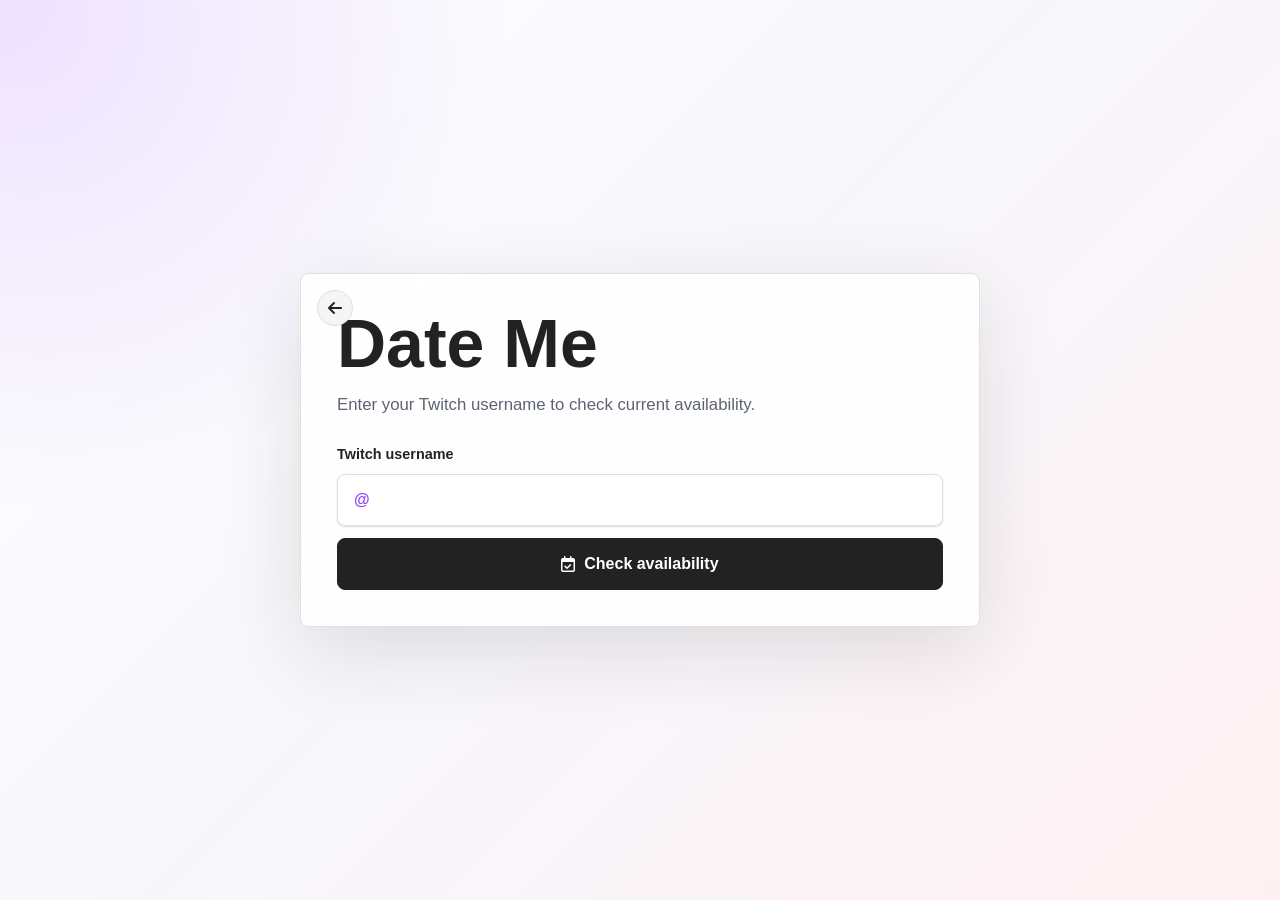
<file: date-me/index.html>
<!DOCTYPE html>
<html lang="en">
<head>
  <meta charset="utf-8" />
  <meta name="viewport" content="width=device-width, initial-scale=1" />
  <title>Date Me</title>
  <link rel="stylesheet" href="../style.css" />
  <link rel="stylesheet" href="https://cdnjs.cloudflare.com/ajax/libs/font-awesome/6.7.2/css/all.min.css" />
</head>
<body class="date-me">
  <main class="date-me-shell">
    <section class="date-card" aria-labelledby="date-title">
      <a class="date-back" href="/" aria-label="Back home">
        <i class="fa-solid fa-arrow-left" aria-hidden="true"></i>
      </a>

      <h1 id="date-title">Date Me</h1>
      <p class="date-copy">Enter your Twitch username to check current availability.</p>

      <form id="twitch-form" class="twitch-form">
        <label for="twitch-username">Twitch username</label>
        <div class="username-field">
          <span aria-hidden="true">@</span>
          <input
            id="twitch-username"
            name="username"
            type="text"
            inputmode="text"
            autocomplete="username"
            required
          />
        </div>
        <button class="date-submit" type="submit">
          <i class="fa-regular fa-calendar-check" aria-hidden="true"></i>
          Check availability
        </button>
      </form>
    </section>
  </main>

  <div id="booking-modal" class="booking-modal" hidden role="dialog" aria-modal="true" aria-labelledby="booking-title">
    <div class="booking-panel">
      <button id="booking-close" class="booking-close" type="button" aria-label="Close booking modal">
        <i class="fa-solid fa-xmark" aria-hidden="true"></i>
      </button>

      <div class="booking-header">
        <div>
          <h2 id="booking-title">Book a date with zacker150</h2>
          <p id="booking-for" class="booking-for"></p>
        </div>
      </div>

      <div class="calendar-toolbar">
        <button id="prev-month" type="button" aria-label="Previous month">
          <i class="fa-solid fa-chevron-left" aria-hidden="true"></i>
        </button>
        <strong id="calendar-month"></strong>
        <button id="next-month" type="button" aria-label="Next month">
          <i class="fa-solid fa-chevron-right" aria-hidden="true"></i>
        </button>
      </div>

      <div class="calendar-grid" aria-label="Calendar. Every date is unavailable.">
        <span class="weekday">Sun</span>
        <span class="weekday">Mon</span>
        <span class="weekday">Tue</span>
        <span class="weekday">Wed</span>
        <span class="weekday">Thu</span>
        <span class="weekday">Fri</span>
        <span class="weekday">Sat</span>
      </div>

      <div class="waitlist-row">
        <p>All dates are currently unavailable. Please check back later for openings.</p>
        <button id="waitlist-button" type="button">
          Join waitlist
        </button>
      </div>
    </div>
  </div>

  <div id="waitlist-modal" class="waitlist-modal" hidden role="dialog" aria-modal="true" aria-labelledby="waitlist-title">
    <div class="waitlist-panel">
      <button id="waitlist-close" class="waitlist-close" type="button" aria-label="Close message">
        <i class="fa-solid fa-xmark" aria-hidden="true"></i>
      </button>
      <h2 id="waitlist-title">You do realize this is a Twitter joke, right?</h2>
    </div>
  </div>

  <script src="app.js"></script>
</body>
</html>
</file>
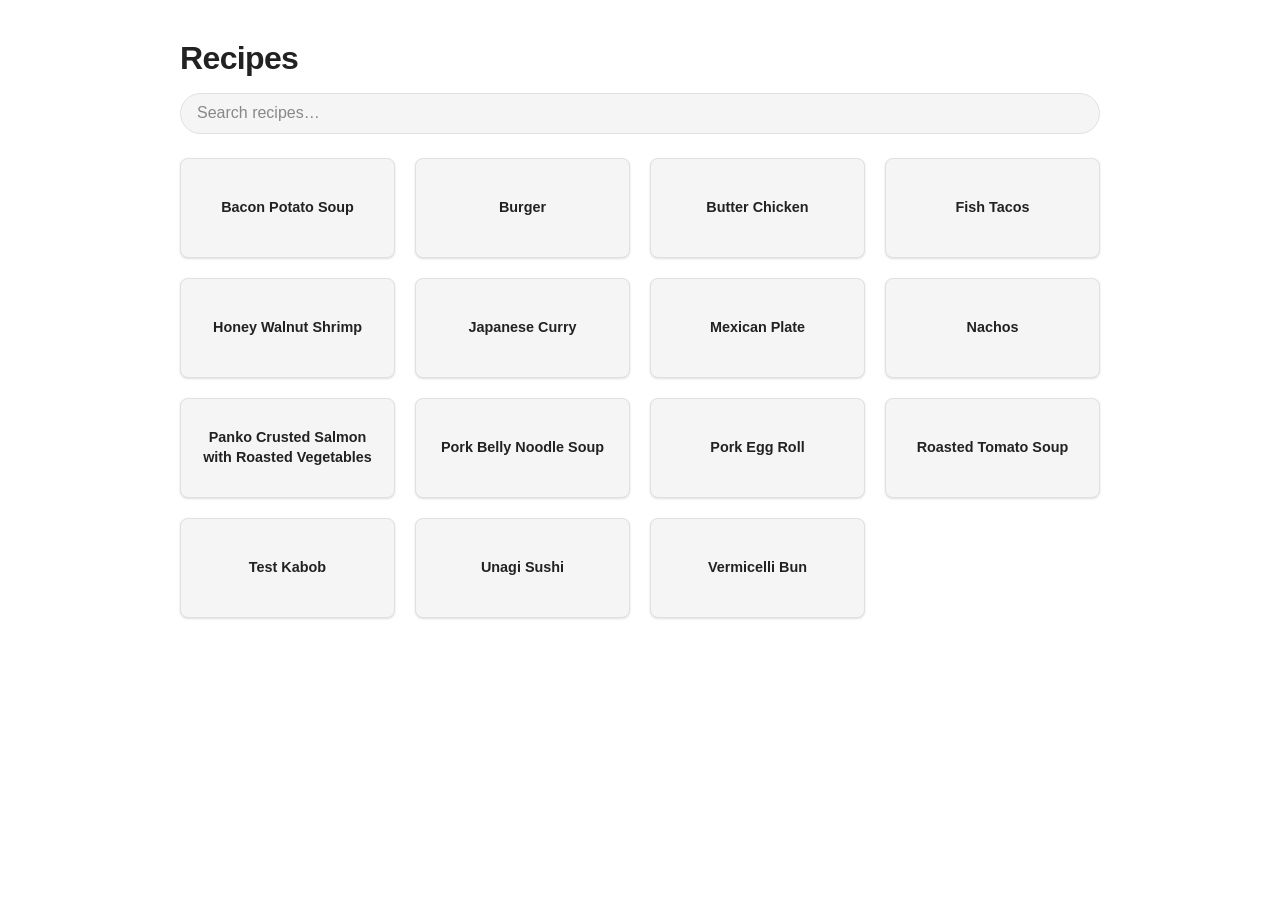
<file: Recipes/index.html>
<!DOCTYPE html>
<html lang="en">
<head>
  <meta charset="utf-8" />
  <meta name="viewport" content="width=device-width, initial-scale=1" />
  <title>Recipes</title>
  <link rel="stylesheet" href="../style.css" />
</head>
<body>

  <header>
    <h1>Recipes</h1>
    <input
      id="search"
      type="search"
      placeholder="Search recipes&#x2026;"
      aria-label="Search recipes"
      autocomplete="off"
    />
  </header>

  <main>
    <div id="card-grid" role="list" aria-label="Recipe list"></div>
  </main>

  <!-- PDF modal -->
  <div id="modal" hidden role="dialog" aria-modal="true" aria-label="Recipe viewer">
    <div id="modal-content">
      <button id="close-btn" aria-label="Close viewer">&#x2715;</button>
      <iframe id="pdf-frame" title="Recipe PDF"></iframe>
    </div>
  </div>

  <script src="app.js"></script>
</body>
</html>
</file>
<file: style.css>
/* ── Reset & base ───────────────────────────────────────── */
*, *::before, *::after {
  box-sizing: border-box;
  margin: 0;
  padding: 0;
}

:root {
  --bg:       #ffffff;
  --surface:  #f5f5f5;
  --border:   #e0e0e0;
  --text:     #222222;
  --muted:    #888888;
  --accent:   #e63946;
  --shadow-sm: 0 1px 3px rgba(0,0,0,0.08), 0 1px 2px rgba(0,0,0,0.06);
  --shadow-md: 0 4px 12px rgba(0,0,0,0.12);
  --radius:   8px;
  --font: -apple-system, BlinkMacSystemFont, "Segoe UI", Roboto, Helvetica, Arial, sans-serif;
}

body {
  font-family: var(--font);
  background: var(--bg);
  color: var(--text);
  min-height: 100vh;
}

/* ── Home (linktree) layout ─────────────────────────────── */
body.home {
  display: flex;
  flex-direction: column;
  align-items: center;
  justify-content: center;
  padding: 2rem 1.25rem;
}

.profile {
  text-align: center;
  margin-bottom: 2.5rem;
}

.profile h1 {
  font-size: 1.75rem;
  font-weight: 700;
  letter-spacing: -0.02em;
}

.profile p {
  margin-top: 0.5rem;
  color: var(--muted);
  font-size: 0.95rem;
}

.links {
  display: flex;
  flex-direction: column;
  gap: 0.875rem;
  width: 100%;
  max-width: 400px;
}

.link-btn {
  display: flex;
  align-items: center;
  justify-content: center;
  gap: 0.5rem;
  width: 100%;
  padding: 0.85rem 1.25rem;
  text-decoration: none;
  font-family: var(--font);
  font-size: 0.95rem;
  font-weight: 600;
  color: var(--text);
  background: var(--surface);
  border: 1.5px solid var(--border);
  border-radius: var(--radius);
  transition: transform 0.15s, box-shadow 0.15s, border-color 0.15s;
  box-shadow: var(--shadow-sm);
}

.link-icon {
  font-size: 1.1rem;
  width: 1.25rem;
  text-align: center;
  flex-shrink: 0;
}

.link-btn:hover {
  transform: translateY(-2px);
  box-shadow: var(--shadow-md);
  border-color: var(--accent);
}

/* ── Recipes header ─────────────────────────────────────── */
header {
  max-width: 960px;
  margin: 0 auto;
  padding: 2.5rem 1.25rem 1.5rem;
}

header h1 {
  font-size: 2rem;
  font-weight: 700;
  letter-spacing: -0.02em;
  color: var(--text);
  margin-bottom: 1rem;
}

header h1 span {
  color: var(--accent);
}

#search {
  display: block;
  width: 100%;
  padding: 0.65rem 1rem;
  font-size: 1rem;
  font-family: var(--font);
  color: var(--text);
  background: var(--surface);
  border: 1.5px solid var(--border);
  border-radius: 999px;
  outline: none;
  transition: border-color 0.15s, box-shadow 0.15s;
}

#search::placeholder {
  color: var(--muted);
}

#search:focus {
  border-color: var(--accent);
  box-shadow: 0 0 0 3px rgba(230, 57, 70, 0.12);
}

/* ── Recipes main / card grid ───────────────────────────── */
main {
  max-width: 960px;
  margin: 0 auto;
  padding: 0 1.25rem 3rem;
}

#card-grid {
  display: grid;
  grid-template-columns: repeat(auto-fill, minmax(180px, 1fr));
  gap: 1.25rem;
}

.no-results {
  grid-column: 1 / -1;
  text-align: center;
  color: var(--muted);
  padding: 2rem 0;
  font-size: 1rem;
}

/* ── Recipe cards ───────────────────────────────────────── */
.card {
  display: flex;
  align-items: center;
  justify-content: center;
  text-align: center;
  padding: 1.25rem 1rem;
  min-height: 100px;
  background: var(--surface);
  border: 1.5px solid var(--border);
  border-radius: var(--radius);
  box-shadow: var(--shadow-sm);
  cursor: pointer;
  transition: transform 0.15s, box-shadow 0.15s, border-color 0.15s;
  font-family: var(--font);
}

.card:hover,
.card:focus-visible {
  transform: translateY(-3px);
  box-shadow: var(--shadow-md);
  border-color: var(--accent);
  outline: none;
}

.card-name {
  font-size: 0.9rem;
  font-weight: 600;
  color: var(--text);
  line-height: 1.35;
}

/* ── Modal overlay ──────────────────────────────────────── */
#modal {
  position: fixed;
  inset: 0;
  background: rgba(0, 0, 0, 0.6);
  display: flex;
  align-items: center;
  justify-content: center;
  z-index: 1000;
  padding: 1rem;
}

#modal[hidden] {
  display: none;
}

#modal-content {
  position: relative;
  background: var(--bg);
  border-radius: var(--radius);
  box-shadow: 0 20px 60px rgba(0,0,0,0.3);
  width: 90vw;
  height: 85vh;
  display: flex;
  flex-direction: column;
  overflow: hidden;
}

#close-btn {
  position: absolute;
  top: 0.6rem;
  right: 0.6rem;
  z-index: 10;
  width: 2rem;
  height: 2rem;
  border: none;
  border-radius: 50%;
  background: rgba(0,0,0,0.08);
  color: var(--text);
  font-size: 1rem;
  line-height: 1;
  cursor: pointer;
  display: flex;
  align-items: center;
  justify-content: center;
  transition: background 0.15s;
}

#close-btn:hover {
  background: rgba(0,0,0,0.15);
}

#pdf-frame {
  width: 100%;
  flex: 1;
  border: none;
}

/* ── Responsive ─────────────────────────────────────────── */
@media (max-width: 480px) {
  header h1 {
    font-size: 1.5rem;
  }

  #card-grid {
    grid-template-columns: 1fr;
  }

  #modal-content {
    width: 100%;
    height: 92vh;
    border-radius: var(--radius) var(--radius) 0 0;
  }

  #modal {
    align-items: flex-end;
    padding: 0;
  }
}

/* -- Date Me ------------------------------------------------ */
body.date-me {
  min-height: 100vh;
  background:
    radial-gradient(circle at top left, rgba(145, 70, 255, 0.16), transparent 32rem),
    linear-gradient(135deg, #ffffff 0%, #f7f7fb 48%, #fff1f3 100%);
}

.date-me-shell {
  width: 100%;
  max-width: 720px;
  min-height: 100vh;
  display: flex;
  align-items: center;
  justify-content: center;
  padding: 2rem 1.25rem;
}

.date-card {
  position: relative;
  width: 100%;
  background: rgba(255, 255, 255, 0.92);
  border: 1.5px solid var(--border);
  border-radius: var(--radius);
  box-shadow: 0 24px 80px rgba(25, 25, 35, 0.12);
  padding: 2.25rem;
}

.date-back {
  position: absolute;
  top: 1rem;
  left: 1rem;
  width: 2.25rem;
  height: 2.25rem;
  display: inline-flex;
  align-items: center;
  justify-content: center;
  color: var(--text);
  background: var(--surface);
  border: 1.5px solid var(--border);
  border-radius: 50%;
  text-decoration: none;
  transition: transform 0.15s, border-color 0.15s, box-shadow 0.15s;
}

.date-back:hover,
.date-back:focus-visible {
  transform: translateY(-1px);
  border-color: #9146ff;
  box-shadow: var(--shadow-sm);
  outline: none;
}

.date-card h1 {
  font-size: clamp(2.25rem, 7vw, 4.25rem);
  line-height: 0.98;
  letter-spacing: 0;
  margin-bottom: 1rem;
}

.date-copy {
  max-width: 32rem;
  color: #5d6470;
  font-size: 1.05rem;
  line-height: 1.55;
  margin-bottom: 1.75rem;
}

.twitch-form {
  display: grid;
  gap: 0.75rem;
}

.twitch-form label {
  font-size: 0.9rem;
  font-weight: 700;
  color: var(--text);
}

.username-field {
  display: flex;
  align-items: center;
  gap: 0.25rem;
  min-height: 3.25rem;
  padding: 0 1rem;
  background: #ffffff;
  border: 1.5px solid var(--border);
  border-radius: var(--radius);
  box-shadow: var(--shadow-sm);
  transition: border-color 0.15s, box-shadow 0.15s;
}

.username-field:focus-within {
  border-color: #9146ff;
  box-shadow: 0 0 0 3px rgba(145, 70, 255, 0.14);
}

.username-field span {
  color: #9146ff;
  font-weight: 800;
}

.username-field input {
  width: 100%;
  border: 0;
  outline: 0;
  color: var(--text);
  font: inherit;
  font-size: 1rem;
  background: transparent;
}

.date-submit {
  min-height: 3.25rem;
  display: inline-flex;
  align-items: center;
  justify-content: center;
  gap: 0.55rem;
  padding: 0.75rem 1.25rem;
  color: #ffffff;
  background: #222222;
  border: 1.5px solid #222222;
  border-radius: var(--radius);
  font: inherit;
  font-weight: 800;
  cursor: pointer;
  transition: transform 0.15s, box-shadow 0.15s, background 0.15s;
}

.date-submit:hover,
.date-submit:focus-visible {
  transform: translateY(-2px);
  background: #111111;
  box-shadow: var(--shadow-md);
  outline: none;
}

.booking-modal {
  position: fixed;
  inset: 0;
  z-index: 1000;
  display: flex;
  align-items: center;
  justify-content: center;
  padding: 1rem;
  background: rgba(12, 14, 18, 0.62);
}

.booking-modal[hidden] {
  display: none;
}

.booking-panel {
  position: relative;
  width: min(94vw, 760px);
  max-height: 92vh;
  overflow: auto;
  background: #ffffff;
  border-radius: var(--radius);
  box-shadow: 0 24px 80px rgba(0, 0, 0, 0.32);
  padding: 1.25rem;
}

.booking-close {
  position: absolute;
  top: 1rem;
  right: 1rem;
  width: 2.25rem;
  height: 2.25rem;
  display: inline-flex;
  align-items: center;
  justify-content: center;
  color: var(--text);
  background: var(--surface);
  border: 1.5px solid var(--border);
  border-radius: 50%;
  cursor: pointer;
}

.booking-close:hover,
.booking-close:focus-visible {
  border-color: #9146ff;
  outline: none;
}

.booking-header {
  padding: 0.5rem 3rem 1rem 0.25rem;
}

.booking-header h2 {
  font-size: 1.8rem;
  letter-spacing: 0;
  margin-bottom: 0.45rem;
}

.booking-for {
  color: #5d6470;
  line-height: 1.45;
}

.calendar-toolbar {
  display: grid;
  grid-template-columns: 2.25rem 1fr 2.25rem;
  align-items: center;
  gap: 0.75rem;
  padding: 0.75rem;
  background: #f7f7fb;
  border: 1.5px solid var(--border);
  border-radius: var(--radius) var(--radius) 0 0;
}

.calendar-toolbar strong {
  text-align: center;
  font-size: 1rem;
}

.calendar-toolbar button {
  width: 2.25rem;
  height: 2.25rem;
  color: var(--muted);
  background: #ffffff;
  border: 1.5px solid var(--border);
  border-radius: 50%;
  cursor: pointer;
  transition: border-color 0.15s, color 0.15s, opacity 0.15s;
}

.calendar-toolbar button:hover:not(:disabled),
.calendar-toolbar button:focus-visible {
  color: #9146ff;
  border-color: #9146ff;
  outline: none;
}

.calendar-toolbar button:disabled {
  cursor: not-allowed;
  opacity: 0.45;
}

.calendar-grid {
  display: grid;
  grid-template-columns: repeat(7, minmax(0, 1fr));
  border-right: 1.5px solid var(--border);
  border-bottom: 1.5px solid var(--border);
}

.weekday,
.calendar-day {
  min-width: 0;
  border-top: 1.5px solid var(--border);
  border-left: 1.5px solid var(--border);
}

.weekday {
  padding: 0.65rem 0.35rem;
  color: #5d6470;
  background: #ffffff;
  font-size: 0.76rem;
  font-weight: 800;
  text-align: center;
}

.calendar-day {
  min-height: 4.8rem;
  display: flex;
  flex-direction: column;
  align-items: flex-start;
  justify-content: space-between;
  gap: 0.35rem;
  padding: 0.55rem;
  color: #9f1239;
  background: repeating-linear-gradient(
    135deg,
    #fff5f5,
    #fff5f5 8px,
    #ffe4e6 8px,
    #ffe4e6 16px
  );
  border-right: 0;
  border-bottom: 0;
  font-family: var(--font);
  cursor: not-allowed;
  opacity: 1;
}

.calendar-day span {
  color: #222222;
  font-weight: 800;
}

.calendar-day small {
  width: 100%;
  color: #9f1239;
  font-size: 0.7rem;
  font-weight: 800;
  text-align: right;
  text-transform: uppercase;
}

.calendar-day-available {
  color: #166534;
  background: #ecfdf3;
  border-color: #bbf7d0;
  cursor: pointer;
}

.calendar-day-available:hover,
.calendar-day-available:focus-visible {
  box-shadow: inset 0 0 0 2px #22c55e;
  outline: none;
}

.calendar-day-available small {
  color: #166534;
}

.calendar-day-empty {
  background: #fafafa;
}

.waitlist-row {
  display: flex;
  align-items: center;
  justify-content: space-between;
  gap: 1rem;
  padding: 1rem 0.25rem 0.25rem;
}

.waitlist-row[hidden] {
  display: none;
}

.waitlist-row p {
  color: #5d6470;
  line-height: 1.45;
}

.waitlist-row button {
  flex: 0 0 auto;
  min-height: 2.5rem;
  padding: 0 1rem;
  color: #ffffff;
  background: #222222;
  border: 1.5px solid #222222;
  border-radius: var(--radius);
  font: inherit;
  font-weight: 800;
  cursor: pointer;
  transition: transform 0.15s, box-shadow 0.15s, background 0.15s;
}

.waitlist-row button:hover,
.waitlist-row button:focus-visible {
  transform: translateY(-1px);
  background: #111111;
  box-shadow: var(--shadow-sm);
  outline: none;
}

.waitlist-modal {
  position: fixed;
  inset: 0;
  z-index: 1100;
  display: flex;
  align-items: center;
  justify-content: center;
  padding: 1rem;
  background: rgba(12, 14, 18, 0.28);
}

.waitlist-modal[hidden] {
  display: none;
}

.waitlist-panel {
  position: relative;
  width: min(92vw, 440px);
  background: #ffffff;
  border: 1.5px solid var(--border);
  border-radius: var(--radius);
  box-shadow: 0 24px 80px rgba(0, 0, 0, 0.28);
  padding: 2rem;
}

.waitlist-panel h2 {
  max-width: 21rem;
  font-size: 1.55rem;
  line-height: 1.16;
  letter-spacing: 0;
}

.waitlist-close {
  position: absolute;
  top: 0.8rem;
  right: 0.8rem;
  width: 2.25rem;
  height: 2.25rem;
  display: inline-flex;
  align-items: center;
  justify-content: center;
  color: var(--text);
  background: var(--surface);
  border: 1.5px solid var(--border);
  border-radius: 50%;
  cursor: pointer;
}

.waitlist-close:hover,
.waitlist-close:focus-visible {
  border-color: #9146ff;
  outline: none;
}

@media (max-width: 620px) {
  .date-me-shell {
    align-items: stretch;
    padding: 1rem;
  }

  .date-card {
    display: flex;
    flex-direction: column;
    justify-content: center;
    min-height: calc(100vh - 2rem);
    padding: 1.5rem;
  }

  .booking-panel {
    padding: 1rem;
  }

  .waitlist-row {
    flex-direction: column;
    align-items: stretch;
  }

  .booking-header {
    padding-right: 3rem;
  }

  .calendar-day {
    min-height: 3.8rem;
    padding: 0.35rem;
  }

  .calendar-day small {
    font-size: 0.58rem;
    text-align: left;
  }
}

/* -- Smash or Pass ---------------------------------------- */
html:has(body.sop-page) { font-size: clamp(16px, 2.2svh, 52px); }

body.sop-page {
  --sop-bg: #0b0b10;
  --sop-panel: #15151d;
  --sop-copy: #f7f7fb;
  --sop-muted: #a6a6b3;
  min-height: 100svh;
  color: var(--sop-copy);
  background: radial-gradient(circle at 50% -15%, #39223f 0, #16121e 31%, var(--sop-bg) 68%);
  display: grid;
  place-items: center;
  overflow: hidden;
}

.sop-app { --sop-card-ratio: 43 / 62; width: min(calc(100vw - 2rem), calc((100svh - 9rem) * 43 / 62)); min-width: min(100%, 20rem); max-width: none; margin: 0 auto; padding: max(.75rem, env(safe-area-inset-top)) 0 max(.75rem, env(safe-area-inset-bottom)); }
.sop-header { display: flex; align-items: center; justify-content: center; margin-bottom: .85rem; padding: 0 .2rem; }
.sop-brand { display: flex; align-items: center; gap: .7rem; }
.sop-logo { display: grid; place-items: center; width: 2.6rem; height: 2.6rem; border-radius: .9rem; color: white; font-size: 1.25rem; background: linear-gradient(145deg, #ff5a72, #f43f8a); box-shadow: 0 8px 24px rgba(244,63,138,.25); }
.sop-brand h1 { margin: 0; color: var(--sop-copy); font-size: 2.6rem; line-height: 1; letter-spacing: -.04em; }
.sop-brand p { margin-top: .12rem; color: var(--sop-muted); font-size: .73rem; }
.sop-stage { position: relative; }
.sop-counter { margin-bottom: .45rem; color: var(--sop-muted); font-size: .7rem; font-weight: 700; text-align: right; text-transform: uppercase; letter-spacing: .11em; }
.sop-deck { position: relative; width: 100%; aspect-ratio: var(--sop-card-ratio); }
.sop-card { --stack: 0; position: absolute; inset: calc(var(--stack) * 7px) calc(var(--stack) * 6px) calc(var(--stack) * -7px); overflow: hidden; border: 1px solid rgba(255,255,255,.12); border-radius: 1.65rem; background: #252530; box-shadow: 0 24px 70px rgba(0,0,0,.44); transform: scale(calc(1 - var(--stack) * .035)) translateY(calc(var(--stack) * 5px)); transform-origin: bottom center; touch-action: none; user-select: none; transition: transform .32s cubic-bezier(.2,.75,.25,1), opacity .3s; }
.sop-card.is-dragging { transition: none; cursor: grabbing; }
.sop-card > img { width: 100%; height: 58%; object-fit: cover; object-position: center 28%; pointer-events: none; background: #282332; }
.sop-photo-shade { position: absolute; inset: 39% 0 41%; background: linear-gradient(transparent, #17171f); pointer-events: none; }
.sop-profile-copy { position: absolute; inset: 56% 0 0; display: flex; flex-direction: column; padding: .85rem 1.35rem 1.2rem; background: #111118; }
.sop-name-row { display: flex; align-items: center; gap: .6rem; padding-right: 3rem; }
.sop-name-row h2 { font-size: 1.75rem; line-height: 1; letter-spacing: -.035em; }
.sop-name-row h2 span { font-weight: 400; }
.sop-online { width: .62rem; height: .62rem; border: 2px solid white; border-radius: 50%; background: #32d583; box-shadow: 0 1px 7px #32d583; }
.sop-location { margin-top: .48rem; color: #b8b8c3; font-size: .72rem; line-height: 1.35; }
.sop-location i { margin-right: .2rem; color: #ff6784; }
.sop-bio { margin-top: .65rem; color: #eeeef2; font-size: .84rem; line-height: 1.4; }
.sop-tags { display: flex; flex-wrap: wrap; gap: .38rem; margin-top: auto; padding-top: .65rem; list-style: none; }
.sop-tags li { padding: .34rem .65rem; border: 1px solid rgba(255,255,255,.25); border-radius: 999px; background: rgba(10,10,15,.32); font-size: .7rem; font-weight: 700; backdrop-filter: blur(8px); }
.sop-details-toggle, .sop-details-close { display: grid; place-items: center; border: 0; color: white; background: transparent; cursor: pointer; }
.sop-details-toggle { position: absolute; z-index: 4; top: .75rem; right: 1rem; width: 2.5rem; height: 2.5rem; border-radius: 50%; font-size: 1rem; text-shadow: 0 2px 8px rgba(0,0,0,.7); }
.sop-details-toggle:hover, .sop-details-toggle:focus-visible, .sop-details-close:hover, .sop-details-close:focus-visible { background: rgba(255,255,255,.12); outline: 2px solid rgba(255,255,255,.75); outline-offset: 2px; }
.sop-details-panel { position: absolute; z-index: 6; inset: 24% 0 0; overflow-y: auto; padding: 1rem 1.25rem 1.4rem; border-top: 1px solid rgba(255,255,255,.13); border-radius: 1.35rem 1.35rem 0 0; color: var(--sop-copy); background: #0f0f15; box-shadow: 0 -18px 45px rgba(0,0,0,.32); opacity: 0; transform: translateY(105%); transition: transform .3s cubic-bezier(.2,.75,.25,1), opacity .22s; touch-action: pan-y; overscroll-behavior: contain; }
.sop-card.is-expanded .sop-details-panel { opacity: 1; transform: translateY(0); }
.sop-details-heading { display: flex; align-items: center; justify-content: space-between; gap: 1rem; }
.sop-details-close { flex: 0 0 auto; width: 2.4rem; height: 2.4rem; border-radius: 50%; font-size: 1.0625rem; }
.sop-details-panel h2 { margin: 0; font-size: 2.125rem; line-height: 1.1; letter-spacing: -.035em; }
.sop-details-location { margin-top: .9rem; color: #b8b8c3; font-size: 1.0625rem; line-height: 1.35; }
.sop-details-location i { margin-right: .2rem; color: #ff6784; }
.sop-details-bio { margin-top: 1.15rem; padding: .85rem 1rem; border: 1px solid #30303b; border-radius: .8rem; color: #ededf1; background: rgba(27,27,36,.82); font-size: 1.0625rem; line-height: 1.45; }
.sop-work-grid { display: grid; grid-template-columns: repeat(4, minmax(0, 1fr)); gap: .4rem; margin-top: 1.4rem; padding-top: 1.4rem; border-top: 1px solid rgba(255,255,255,.16); list-style: none; }
.sop-work-grid li { display: grid; grid-template-columns: 2rem auto; align-items: center; justify-content: center; gap: .3rem; min-width: 0; min-height: 3rem; padding: .45rem .35rem; border: 1px solid #30303b; border-radius: .8rem; background: #1b1b24; }
.sop-work-icon { display: grid; place-items: center; width: 2rem; height: 2rem; color: #ff6b86; font-size: .9rem; }
.sop-work-icon img { width: 1.9rem; height: 1.9rem; object-fit: contain; background: transparent; filter: drop-shadow(0 2px 4px rgba(0,0,0,.35)); }
.sop-work-grid strong { color: white; font-size: 1.0625rem; line-height: 1; white-space: nowrap; }
.sop-work-empty { margin-top: .7rem; padding: .8rem; border: 1px solid #30303b; border-radius: .8rem; color: #9a9aa7; background: #1b1b24; font-size: 1.0625rem; }
.sop-stamp { position: absolute; z-index: 3; top: 2.2rem; padding: .4rem .65rem; border: 4px solid; border-radius: .45rem; opacity: 0; font-size: 1.85rem; font-weight: 900; text-transform: uppercase; letter-spacing: .06em; transform: rotate(-10deg); }
.sop-stamp-pass { left: 1.5rem; color: #ff5e70; }
.sop-stamp-smash { right: 1.5rem; color: #42e6a4; transform: rotate(10deg); }
.sop-stamp-marry { left: 50%; color: #61a8ff; transform: translateX(-50%) rotate(-3deg); }
.sop-card[data-preview="pass"] .sop-stamp-pass, .sop-card[data-preview="smash"] .sop-stamp-smash, .sop-card[data-preview="marry"] .sop-stamp-marry { opacity: 1; }
.sop-card.exit-pass { transform: translate(-130%, 12px) rotate(-22deg) !important; opacity: 0; }
.sop-card.exit-smash { transform: translate(130%, 12px) rotate(22deg) !important; opacity: 0; }
.sop-card.exit-marry { transform: translateY(-130%) rotate(4deg) !important; opacity: 0; }
.sop-actions { display: flex; align-items: flex-start; justify-content: center; gap: clamp(1.15rem, 6vw, 2rem); padding-top: 1rem; }
.sop-actions[hidden], .sop-hints[hidden] { display: none; }
.sop-action { display: flex; flex-direction: column; align-items: center; gap: .35rem; border: 0; color: white; background: transparent; cursor: pointer; font: inherit; font-size: .65rem; font-weight: 700; }
.sop-action i { display: grid; place-items: center; width: 3.35rem; height: 3.35rem; border: 1px solid currentColor; border-radius: 50%; background: #171720; box-shadow: 0 8px 20px rgba(0,0,0,.28); font-size: 1.3rem; transition: transform .16s, background .16s; }
.sop-action:hover i, .sop-action:focus-visible i { transform: translateY(-3px) scale(1.04); background: #22222d; }
.sop-pass { color: #ff6577; }.sop-marry { color: #62a8ff; }.sop-smash { color: #45dda2; }
.sop-marry i { width: 3.75rem; height: 3.75rem; margin-top: -.2rem; }
.sop-action-icon::before { content: ""; width: 68%; height: 68%; background: var(--sop-icon) center / contain no-repeat; filter: drop-shadow(0 2px 5px rgba(0,0,0,.45)); }
.sop-pass { --sop-icon: url("https://static.wikia.nocookie.net/palworld/images/a/ae/Meat_Cleaver.png"); }
.sop-marry { --sop-icon: url("https://static.wikia.nocookie.net/palworld/images/c/c5/Legendary_Sphere.png"); }
.sop-hints { display: flex; justify-content: center; gap: 1.25rem; margin-top: .55rem; color: #696976; font-size: .64rem; }
.sop-results-icon { display: grid; place-items: center; width: 3.5rem; height: 3.5rem; margin: 0 auto 1rem; border-radius: 1rem; color: #ff6685; background: rgba(255,86,122,.12); font-size: 1.35rem; }
.sop-dialog-primary { width: 100%; min-height: 3rem; border: 0; border-radius: .85rem; color: white; background: linear-gradient(120deg, #ff5a72, #f43f8a); font: inherit; font-weight: 800; cursor: pointer; box-shadow: 0 9px 24px rgba(244,63,138,.2); }
.sop-dialog-primary[disabled] { opacity: .7; cursor: progress; }
.sop-dialog-secondary { width: 100%; min-height: 3rem; border: 1px solid #33333f; border-radius: .85rem; color: var(--sop-copy); background: #181820; font: inherit; font-weight: 800; cursor: pointer; }
.sop-dialog-secondary:hover, .sop-dialog-secondary:focus-visible { background: #22222d; }
.sop-results-actions { display: grid; gap: .55rem; }
.sop-results-actions i { margin-right: .35rem; }
.sop-results { position: absolute; inset: 0; display: flex; flex-direction: column; justify-content: center; padding: 1.5rem; border: 1px solid #2d2d38; border-radius: 1.65rem; background: linear-gradient(155deg, #1e1e28, #111118); text-align: center; }
.sop-eyebrow { color: #ff6685; font-size: .7rem; font-weight: 900; letter-spacing: .14em; text-transform: uppercase; }
.sop-results h2 { margin-top: .4rem; font-size: 1.75rem; }
.sop-result-grid { display: grid; grid-template-columns: repeat(3,1fr); gap: .55rem; margin: 1.35rem 0; }
.sop-result-grid div { padding: 1rem .3rem; border: 1px solid #30303b; border-radius: 1rem; background: #181820; }
.sop-result-grid strong { display: block; font-size: 1.8rem; }.sop-result-grid span { color: var(--sop-muted); font-size: .68rem; font-weight: 700; text-transform: uppercase; }
.sop-private { margin-top: 1rem; color: #737380; font-size: .68rem; }.sop-private i { margin-right: .25rem; }

@media (min-width: 700px) {
  .sop-app { padding-top: max(.75rem, env(safe-area-inset-top)); }
  .sop-header { margin-bottom: .7rem; }
  .sop-counter { display: none; }
  .sop-card { border-radius: 1.25rem; }
  .sop-card > img { height: 100%; object-position: center; }
  .sop-photo-shade { inset: 42% 0 0; background: linear-gradient(transparent, rgba(8,8,12,.18) 24%, rgba(8,8,12,.92) 74%, #09090d 100%); }
  .sop-profile-copy { inset: auto 0 0; padding: 4rem 1.4rem 4.3rem; background: transparent; }
  .sop-name-row h2 { font-size: 2rem; text-shadow: 0 2px 16px rgba(0,0,0,.45); }
  .sop-location { color: #f0f0f3; font-size: .78rem; }
  .sop-bio { margin-top: .6rem; color: #e6e6eb; font-size: .8rem; line-height: 1.42; text-shadow: 0 1px 10px rgba(0,0,0,.72); }
  .sop-tags { display: none; }
  .sop-details-toggle { top: 4rem; right: 1.1rem; }
  .sop-details-panel { inset: 27% 0 0; padding-bottom: 5.2rem; }
  .sop-actions { position: relative; z-index: 20; margin-top: -2.25rem; padding-top: 0; }
  .sop-action i { background: #202129; box-shadow: 0 9px 25px rgba(0,0,0,.5); }
  .sop-action:hover i, .sop-action:focus-visible i { background: #2a2b34; }
  .sop-hints { margin-top: .45rem; }
}

@media (max-width: 420px) {
  .sop-app { width: min(calc(100vw - 1.5rem), calc((100svh - 7rem) * 43 / 62)); }
  .sop-card > img { height: 55%; }
  .sop-photo-shade { inset: 36% 0 44%; }
  .sop-profile-copy { inset: 53% 0 0; padding: .8rem 1rem 1rem; }
  .sop-name-row h2 { font-size: 1.55rem; }
  .sop-bio { font-size: .78rem; line-height: 1.36; }
  .sop-tags { padding-top: .5rem; }
  .sop-tags li { font-size: .64rem; }
  .sop-details-panel { inset: 16% 0 0; }
}

@media (prefers-reduced-motion: reduce) {
  .sop-card, .sop-action i, .sop-details-panel { transition-duration: .01ms; }
}
</file>
